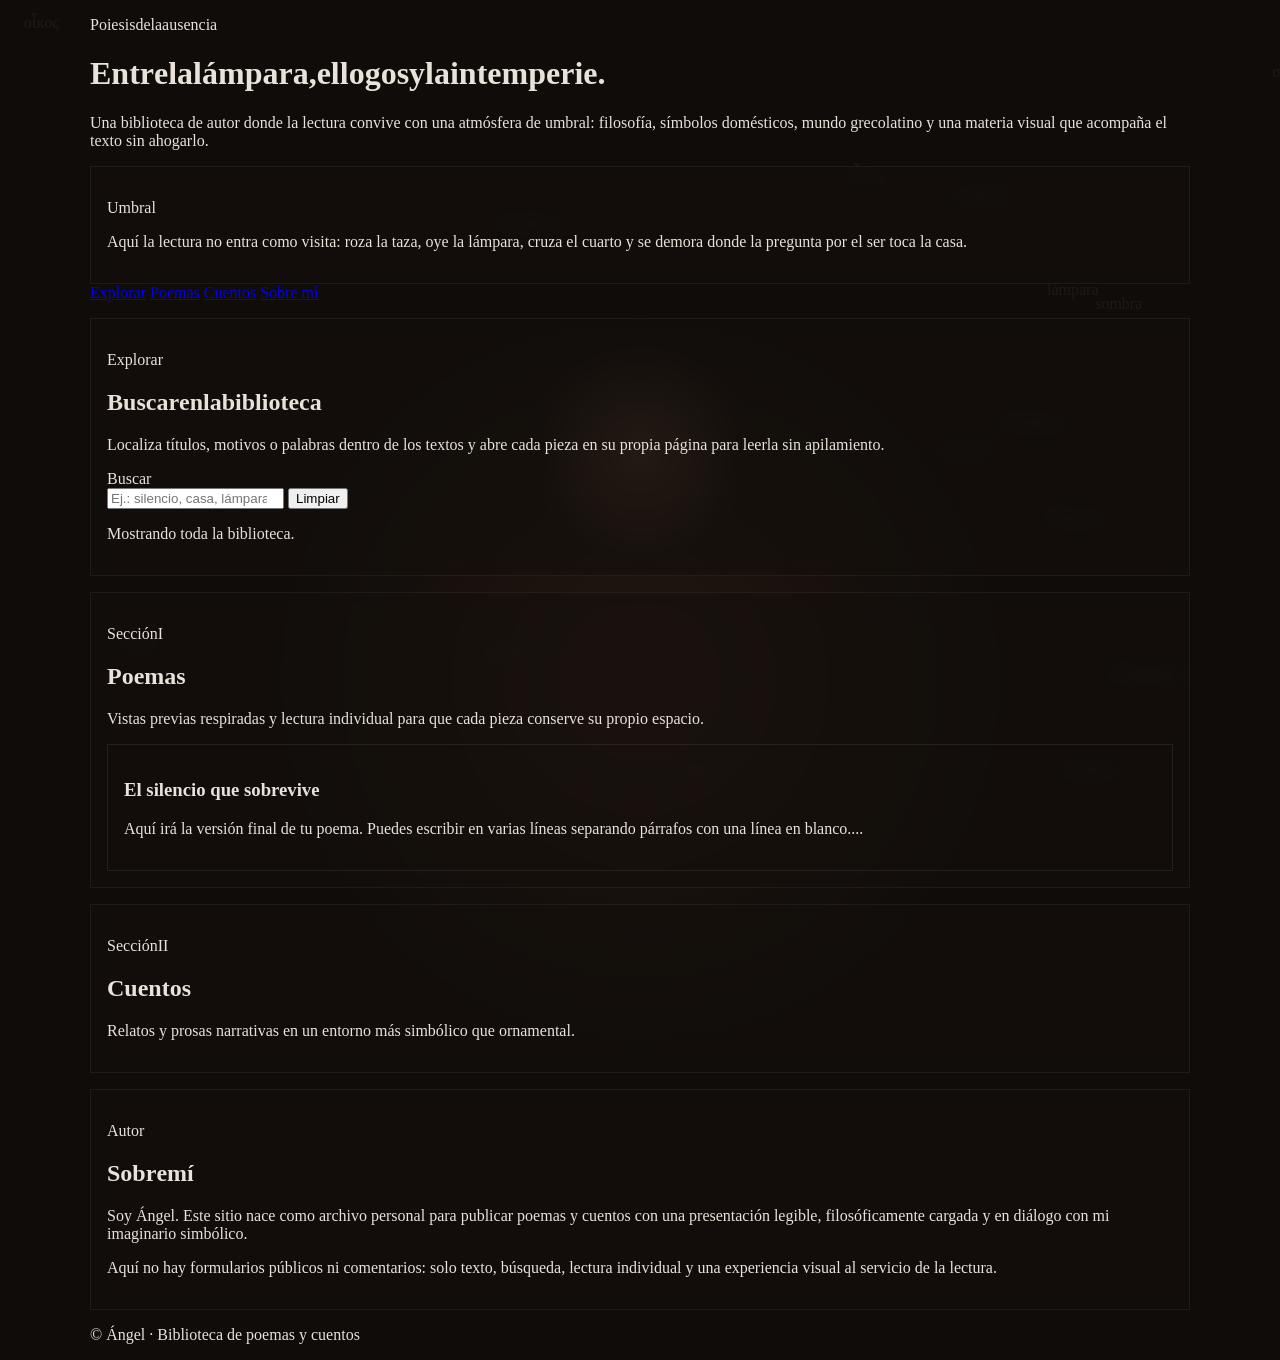
<file: index.html>
<!doctype html>
<html lang="es">
  <head>
    <meta charset="UTF-8" />
    <meta name="viewport" content="width=device-width, initial-scale=1.0" />
    <meta
      name="description"
      content="Biblioteca de autor con poemas y cuentos de Ángel."
    />
    <title>Ángel · Poiesis de la ausencia</title>
    <link rel="stylesheet" href="./styles.css" />
  </head>
  <body class="theme-home">
    <div class="cursor-aura" aria-hidden="true"></div>
    <div class="grain" aria-hidden="true"></div>
    <div class="symbol-layer" id="symbol-layer" aria-hidden="true"></div>

    <header class="hero shell">
      <p class="eyebrow flow-text">Poiesis de la ausencia</p>
      <h1 class="hero-title flow-text">
        Entre la lámpara, el logos y la intemperie.
      </h1>
      <p class="subtitle">
        Una biblioteca de autor donde la lectura convive con una atmósfera de
        umbral: filosofía, símbolos domésticos, mundo grecolatino y una materia
        visual que acompaña el texto sin ahogarlo.
      </p>

      <section class="veil panel">
        <p class="veil-kicker">Umbral</p>
        <p class="veil-copy">
          Aquí la lectura no entra como visita: roza la taza, oye la lámpara,
          cruza el cuarto y se demora donde la pregunta por el ser toca la casa.
        </p>
      </section>

      <nav class="hero-nav" aria-label="Secciones principales">
        <a href="#explorar">Explorar</a>
        <a href="#poemas">Poemas</a>
        <a href="#cuentos">Cuentos</a>
        <a href="#autor">Sobre mí</a>
      </nav>
    </header>

    <main class="shell main-grid">
      <section id="explorar" class="panel reveal-panel explorer-panel">
        <div class="section-heading">
          <p class="section-kicker flow-text">Explorar</p>
          <h2 class="flow-text">Buscar en la biblioteca</h2>
          <p class="section-copy">
            Localiza títulos, motivos o palabras dentro de los textos y abre cada
            pieza en su propia página para leerla sin apilamiento.
          </p>
        </div>
        <div class="search-shell">
          <label class="search-label" for="search-input">Buscar</label>
          <div class="search-row">
            <input
              id="search-input"
              class="search-input"
              type="search"
              placeholder="Ej.: silencio, casa, lámpara, sombra, ciudad..."
              autocomplete="off"
            />
            <button id="clear-search" class="ghost-button" type="button">
              Limpiar
            </button>
          </div>
          <p id="search-status" class="search-status">
            Mostrando toda la biblioteca.
          </p>
        </div>
      </section>

      <section id="poemas" class="panel reveal-panel section-panel">
        <div class="section-heading split-heading">
          <div>
            <p class="section-kicker flow-text">Sección I</p>
            <h2 class="flow-text">Poemas</h2>
            <p class="section-copy">
              Vistas previas respiradas y lectura individual para que cada pieza
              conserve su propio espacio.
            </p>
          </div>
          <p id="poems-count" class="section-count"></p>
        </div>
        <div id="poems-list" class="list" aria-live="polite"></div>
      </section>

      <section id="cuentos" class="panel reveal-panel section-panel">
        <div class="section-heading split-heading">
          <div>
            <p class="section-kicker flow-text">Sección II</p>
            <h2 class="flow-text">Cuentos</h2>
            <p class="section-copy">
              Relatos y prosas narrativas en un entorno más simbólico que
              ornamental.
            </p>
          </div>
          <p id="stories-count" class="section-count"></p>
        </div>
        <div id="stories-list" class="list" aria-live="polite"></div>
      </section>

      <section id="autor" class="panel reveal-panel about-panel">
        <div class="section-heading">
          <p class="section-kicker flow-text">Autor</p>
          <h2 class="flow-text">Sobre mí</h2>
        </div>
        <p>
          Soy Ángel. Este sitio nace como archivo personal para publicar poemas y
          cuentos con una presentación legible, filosóficamente cargada y en
          diálogo con mi imaginario simbólico.
        </p>
        <p>
          Aquí no hay formularios públicos ni comentarios: solo texto, búsqueda,
          lectura individual y una experiencia visual al servicio de la lectura.
        </p>
      </section>
    </main>

    <footer class="site-footer shell">
      <p>© <span id="current-year"></span> Ángel · Biblioteca de poemas y cuentos</p>
    </footer>

    <script type="module" src="./app.js"></script>
  </body>
</html>
</file>
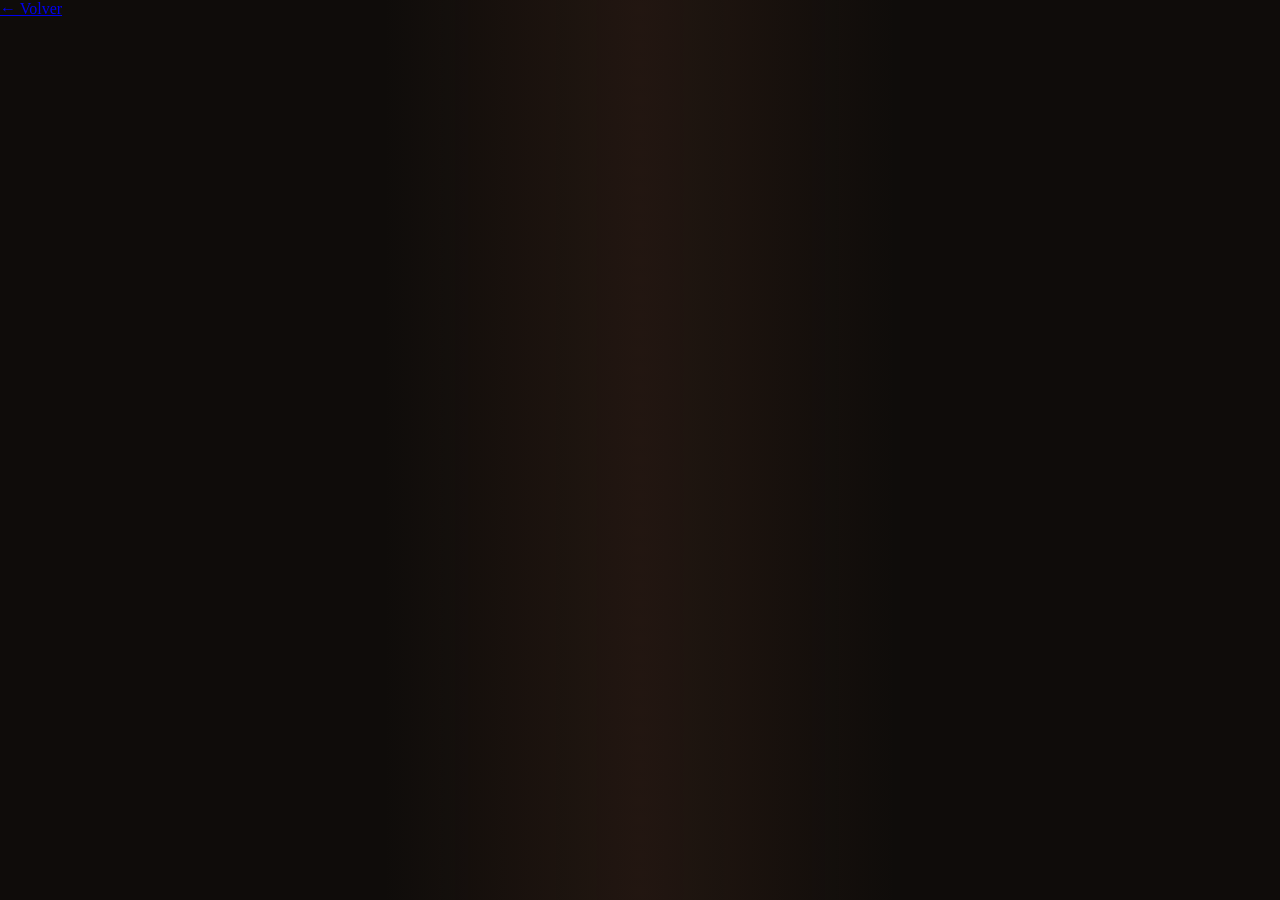
<file: detalle.html>
<!doctype html>
<html lang="es">
  <head>
    <meta charset="UTF-8" />
    <meta name="viewport" content="width=device-width, initial-scale=1.0" />
    <title>Lectura</title>
    <link rel="stylesheet" href="./styles.css" />
  </head>
  <body>
    <main class="detail-main">
      <a href="./index.html" class="back-link">← Volver</a>
      <article id="detail-article" class="detail-article"></article>
    </main>
    <script type="module" src="./detalle.js"></script>
  </body>
</html>
</file>
<file: styles.css>
body {
  margin: 0;
  font-family: Georgia, serif;
  color: #e8e2db;
  background: radial-gradient(circle at var(--mx,50%) var(--my,50%), rgba(142,82,53,0.15), transparent 40%), #0f0c0a;
}

.shell {
  width: min(1100px, 92vw);
  margin: auto;
}

.flow-text span {
  display: inline-block;
  transition: transform 0.15s ease;
}

.cursor-aura {
  position: fixed;
  width: 260px;
  height: 260px;
  border-radius: 50%;
  pointer-events: none;
  background: radial-gradient(circle, rgba(255,200,150,0.15), transparent 60%);
  transform: translate(-50%, -50%);
  left: var(--mx,50%);
  top: var(--my,50%);
}

.symbol-layer span {
  position: absolute;
  opacity: 0.06;
  animation: float 25s linear infinite;
}

@keyframes float {
  from { transform: translateY(0); }
  to { transform: translateY(-200vh); }
}

.panel {
  background: rgba(20,15,12,0.6);
  border: 1px solid rgba(255,255,255,0.06);
  padding: 1rem;
  margin-top: 1rem;
  backdrop-filter: blur(6px);
}

.card {
  border: 1px solid rgba(255,255,255,0.08);
  padding: 1rem;
  transition: transform 0.2s;
}

.card:hover {
  transform: translateY(-4px);
}
</file>
